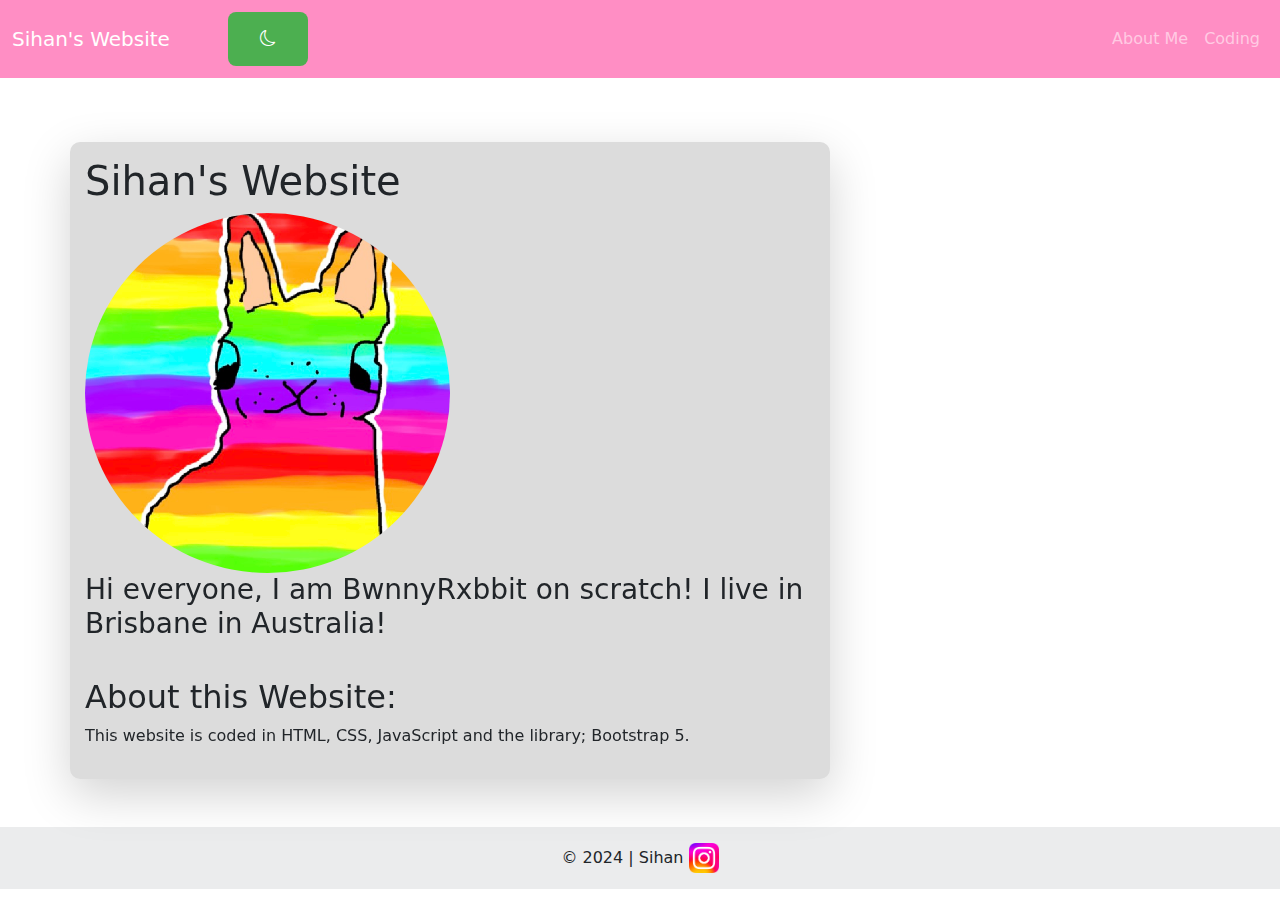
<file: index.html>
<!DOCTYPE html>
<html lang="en">

<head>
  <meta charset="UTF-8">
  <meta name="description" content="This website is about Sihan Pathiraja.">
  <meta name="keywords" content="Sihan Pathiraja, Sihan, Pathiraja">
  <meta name="author" content="Sihan Pathiraja">
  <meta name="viewport" content="width=device-width, initial-scale=1.0">
  <title>Sihan's Website</title>
  <link rel="icon" type="image/x-icon" href="/src/img/photo.jpeg">
  <link href="https://cdn.jsdelivr.net/npm/bootstrap@5.3.3/dist/css/bootstrap.min.css" rel="stylesheet">
  <link rel="stylesheet" href="https://cdn.jsdelivr.net/npm/bootstrap-icons@1.11.1/font/bootstrap-icons.css">
  <link rel="stylesheet" href="/src/style.css">
</head>

<body>
  <nav class="navbar navbar-expand-sm navbar-dark sticky-top" style="background-color: #ff8ec4;">
    <div class="container-fluid">
      <a class="navbar-brand" href="/">Sihan's Website</a>
      <div class="form-check form-switch">
        <input class="form-check-input hidden" style="display: none;" type="checkbox" id="darkModeToggle">
      </div>
      <div class="dark-mode-toggle">
        <i id="darkModeIcon" class="bi bi-moon"></i> 
      </div>
      <button class="navbar-toggler" type="button" data-bs-toggle="collapse" data-bs-target="#navbarNav"
        aria-controls="navbarNav" aria-expanded="false" aria-label="Toggle navigation">
        <span class="navbar-toggler-icon"></span>
      </button>
      <div class="collapse navbar-collapse" id="navbarNav">
        <ul class="navbar-nav ms-auto">
          <li class="nav-item">
            <a class="nav-link" href="/aboutme/">About Me</a>
          </li>
          <li class="nav-item">
            <a class="nav-link" href="/coding/">Coding</a>
          </li>
        </ul>
      </div>
    </div>
  </nav>
  <main class="container">
    <div class="row">
      <section class="col-sm-8 shadow-lg">
        <h1 id="text">Sihan's Website</h1>
        <img src="/src/img/photo.jpeg" alt="" class="rounded-circle img-fluid icon" loading="lazy">
        <h3>Hi everyone, I am BwnnyRxbbit on scratch! I live in Brisbane in Australia!</h3>
        <hr>
        <h2>About this Website:</h2>

        <p>This website is coded in HTML, CSS, JavaScript and the library; Bootstrap 5.</p>
      </section>
      <section class="col-sm-4">
        <!-- <aside class="shadow-lg">
          <div>
            Code that goes inside the box here!
          </div>
        </aside> -->
      </section>
    </div>
  </main>
  <footer class="bg-body-tertiary text-center text-lg-start mt-5">
    <!-- Copyright -->
    <div class="text-center p-3" style="background-color: rgba(0, 0, 0, 0.05);">
      © 2024 | Sihan 
      <a href="https://www.instagram.com/sihanpathiraja/" target="_blank">
        <img class=" social hover-zoom" src="/src/img/social/Instagram.png" alt="">
      </a>
    </div>
  </footer>
  <script src="/src/app.js"></script>
  <script src="https://cdn.jsdelivr.net/npm/bootstrap@5.3.3/dist/js/bootstrap.bundle.min.js"></script>
</body>

</html>
</file>
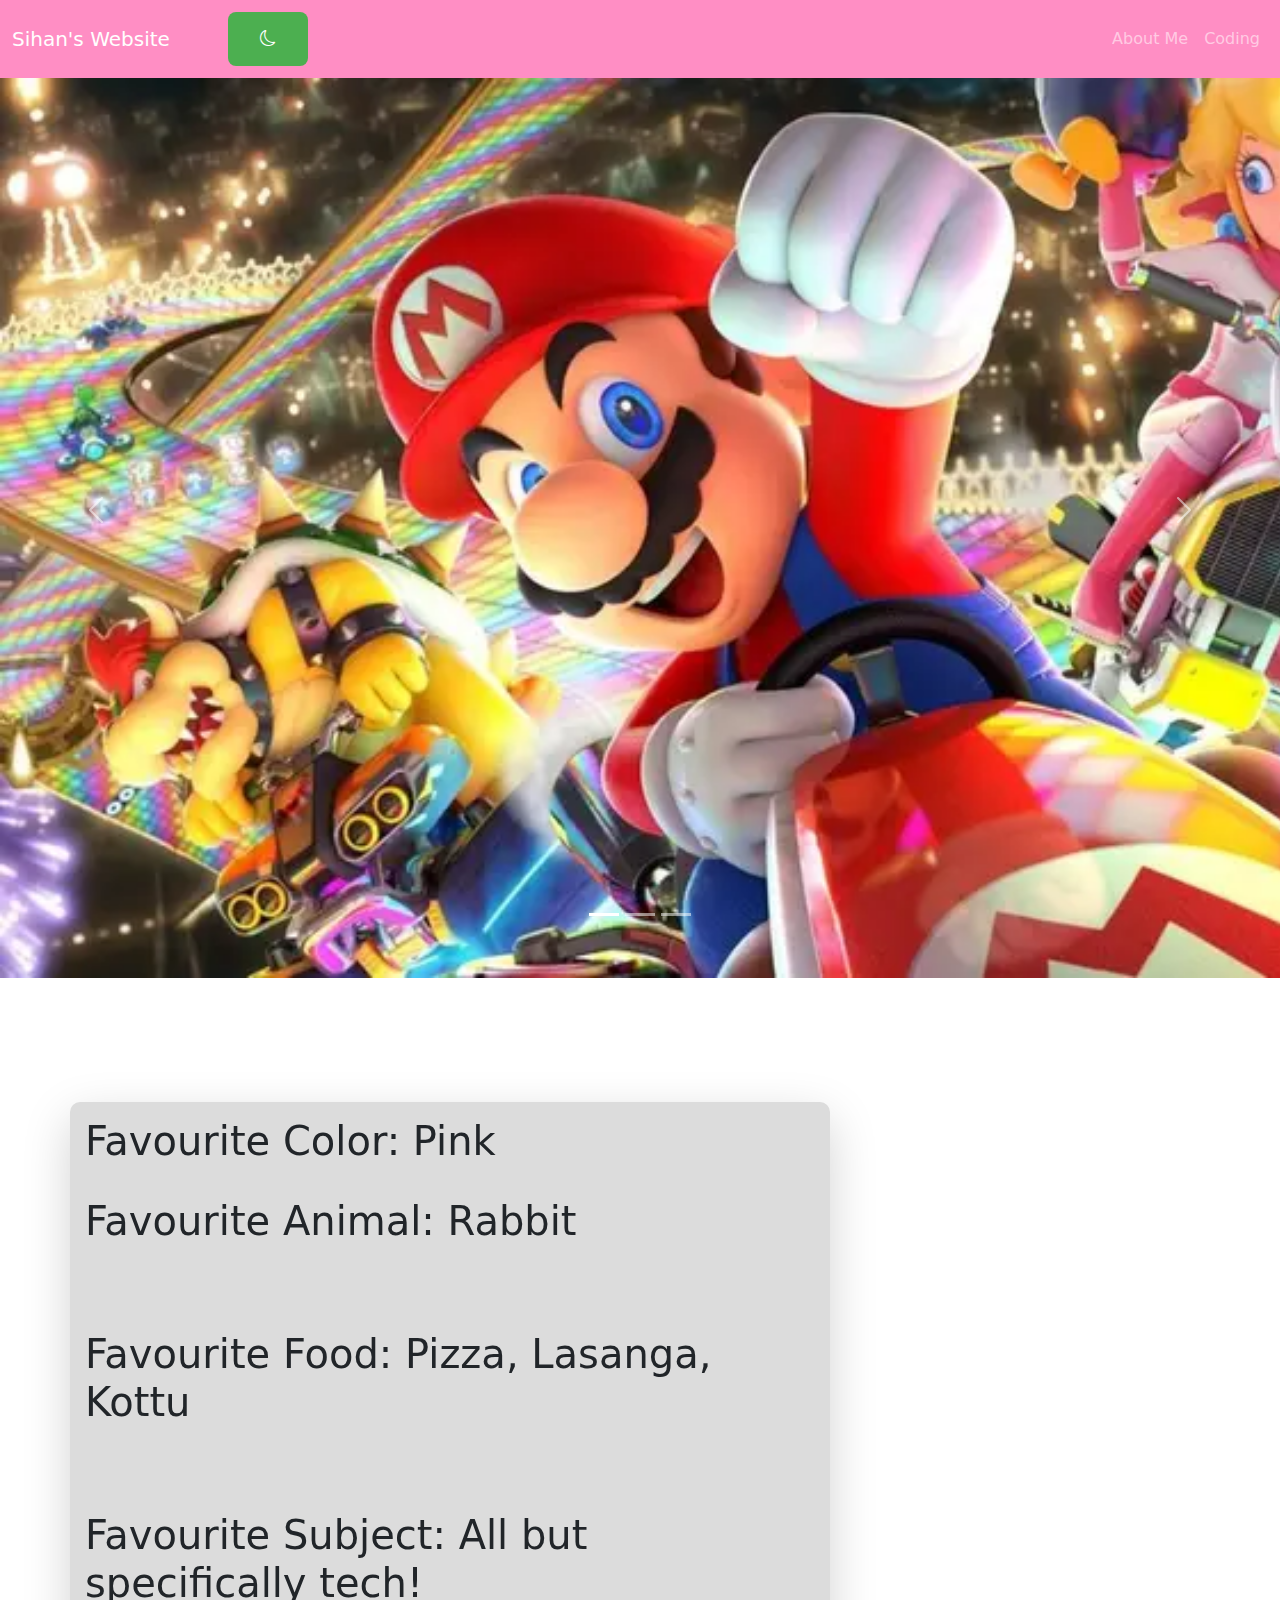
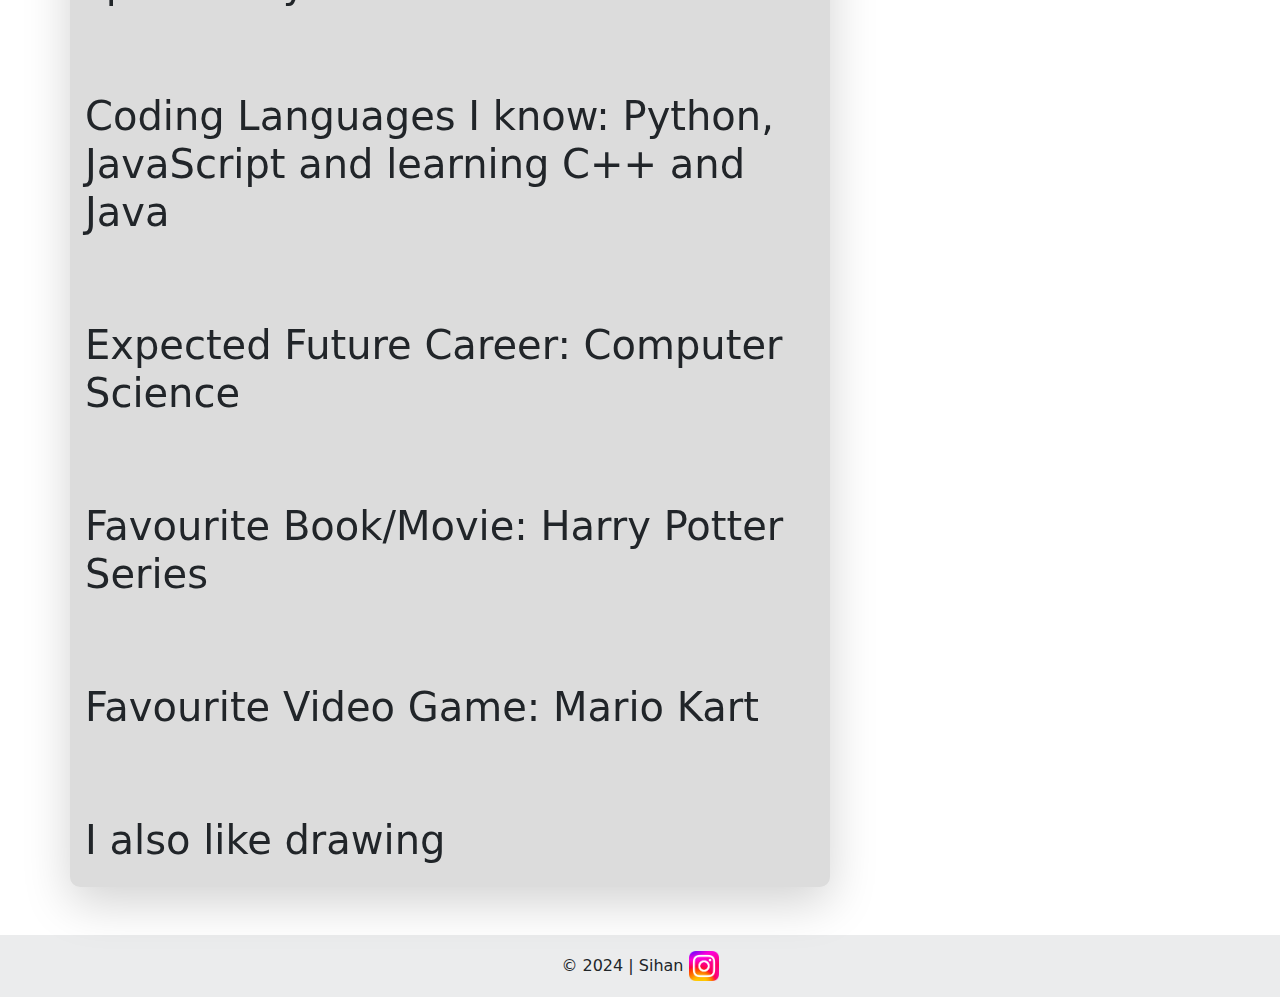
<file: aboutme/index.html>
<!DOCTYPE html>
<html lang="en">

<head>
  <meta charset="UTF-8">
  <meta name="viewport" content="width=device-width, initial-scale=1.0">
  <title>Sihan's Website</title>
  <link rel="icon" type="image/x-icon" href="a.jpeg">
  <link rel="stylesheet" href="/src/style.css">
  <link href="https://cdn.jsdelivr.net/npm/bootstrap@5.3.3/dist/css/bootstrap.min.css" rel="stylesheet">
  <link rel="stylesheet" href="https://cdn.jsdelivr.net/npm/bootstrap-icons@1.11.1/font/bootstrap-icons.css">
  <script src="https://cdn.jsdelivr.net/npm/bootstrap@5.3.3/dist/js/bootstrap.bundle.min.js"></script>
</head>

<body>
  <nav class="navbar navbar-expand-sm navbar-dark sticky-top" style="background-color: #ff8ec4;">
    <div class="container-fluid">
      <a class="navbar-brand" href="/">Sihan's Website</a>
      <div class="form-check form-switch">
        <input class="form-check-input hidden" style="display: none;" type="checkbox" id="darkModeToggle">
      </div>
      <div class="dark-mode-toggle">
        <i id="darkModeIcon" class="bi bi-moon"></i> 
      </div>
      <button class="navbar-toggler" type="button" data-bs-toggle="collapse" data-bs-target="#navbarNav"
        aria-controls="navbarNav" aria-expanded="false" aria-label="Toggle navigation">
        <span class="navbar-toggler-icon"></span>
      </button>
      <div class="collapse navbar-collapse" id="navbarNav">
        <ul class="navbar-nav ms-auto">
          <li class="nav-item">
            <a class="nav-link" href="/aboutme/">About Me</a>
          </li>
          <li class="nav-item">
            <a class="nav-link" href="/coding/">Coding</a>
          </li>
        </ul>
      </div>
    </div>
  </nav>
  <!-- Carousel -->
  <div id="demo" class="carousel slide" data-bs-ride="carousel">
    <!-- Indicators/dots -->
    <div class="carousel-indicators">
      <button type="button" data-bs-target="#demo" data-bs-slide-to="0" class="active"></button>
      <button type="button" data-bs-target="#demo" data-bs-slide-to="1"></button>
      <button type="button" data-bs-target="#demo" data-bs-slide-to="2"></button>
    </div>

    <!-- The slideshow/carousel -->
    <div class="carousel-inner">
      <div class="carousel-item active" style="background-image: url('/src/img/banners/Dominos.jpg')"></div>
      <div class="carousel-item" style="background-image: url('/src/img/banners/rabbits.webp')"></div>
      <div class="carousel-item active" style="background-image: url('/src/img/banners/mario.webp')"></div>
    </div>

    <!-- Left and right controls/icons -->
    <button class="carousel-control-prev" type="button" data-bs-target="#demo" data-bs-slide="prev">
      <span class="carousel-control-prev-icon"></span>
    </button>
    <button class="carousel-control-next" type="button" data-bs-target="#demo" data-bs-slide="next">
      <span class="carousel-control-next-icon"></span>
    </button>
  </div>
  <br>
  <br>
  <br>
  <br>
  <main class="container">
    <div class="row">
      <section class="col-sm-8 shadow-lg">
        <h1>Favourite Color: Pink</h1>
        <hr<br><br>

          <h1>Favourite Animal: Rabbit</h1>
          <hr><br><br>
          <h1>Favourite Food: Pizza, Lasanga, Kottu</h1>
          <hr><br><br>
          <h1>Favourite Subject: All but specifically tech!</h1>
          <hr><br><br>
          <h1>Coding Languages I know: Python, JavaScript and learning C++ and Java</h1>
          <hr><br><br>
          <h1>Expected Future Career: Computer Science</h1>
          <hr><br><br>
          <h1>Favourite Book/Movie: Harry Potter Series</h1>
          <hr><br><br>
          <h1>Favourite Video Game: Mario Kart</h1>
          <hr><br><br>
          <h1>I also like drawing</h1>
      </section>
      <section class="col-sm-4">
        <!-- <aside class="shadow-lg">
          <div>
            Code that goes inside the box here!
          </div>
        </aside> -->
      </section>
    </div>
  </main>
  <footer class="bg-body-tertiary text-center text-lg-start mt-5">
    <!-- Copyright -->
    <div class="text-center p-3" style="background-color: rgba(0, 0, 0, 0.05);">
      © 2024 | Sihan 
      <a href="https://www.instagram.com/sihanpathiraja/" target="_blank">
        <img class=" social hover-zoom" src="/src/img/social/Instagram.png" alt="">
      </a>
    </div>
  </footer>
  <script src="/src/app.js"></script>
</body>

</html>
</file>
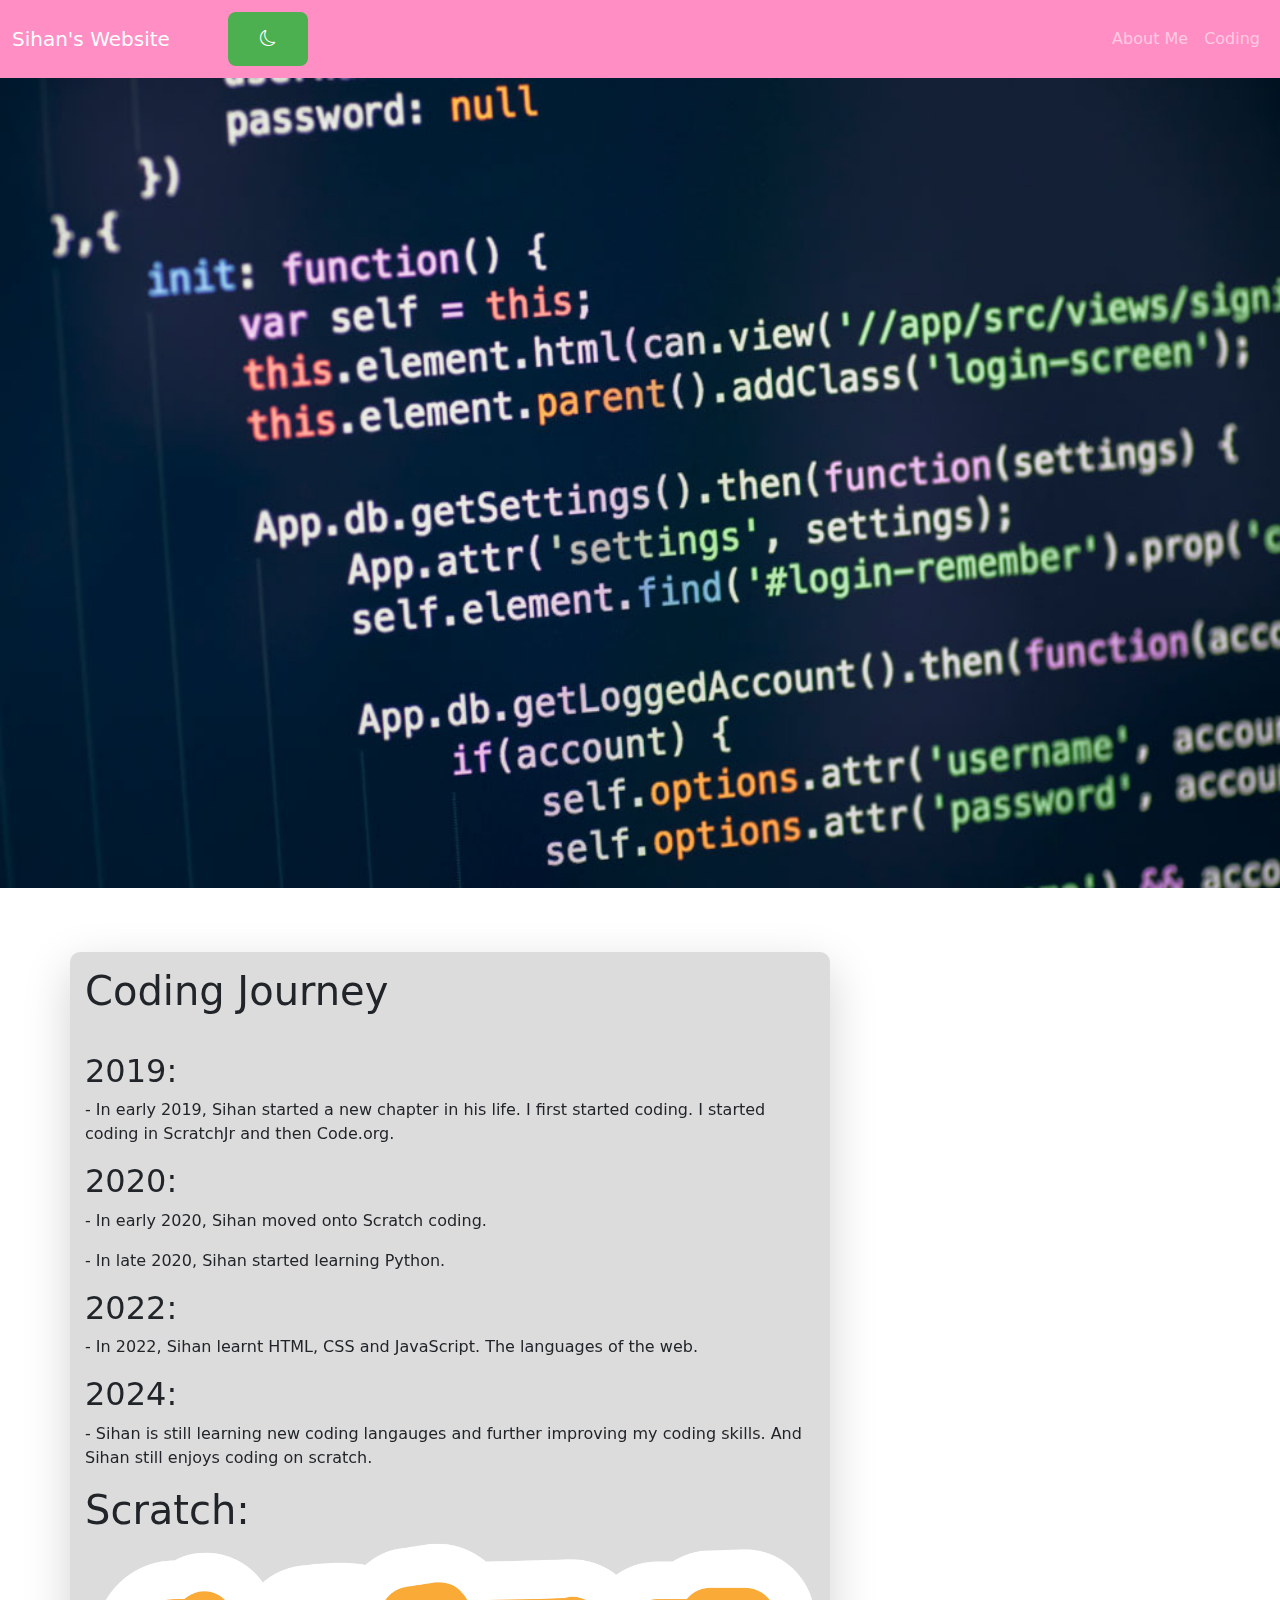
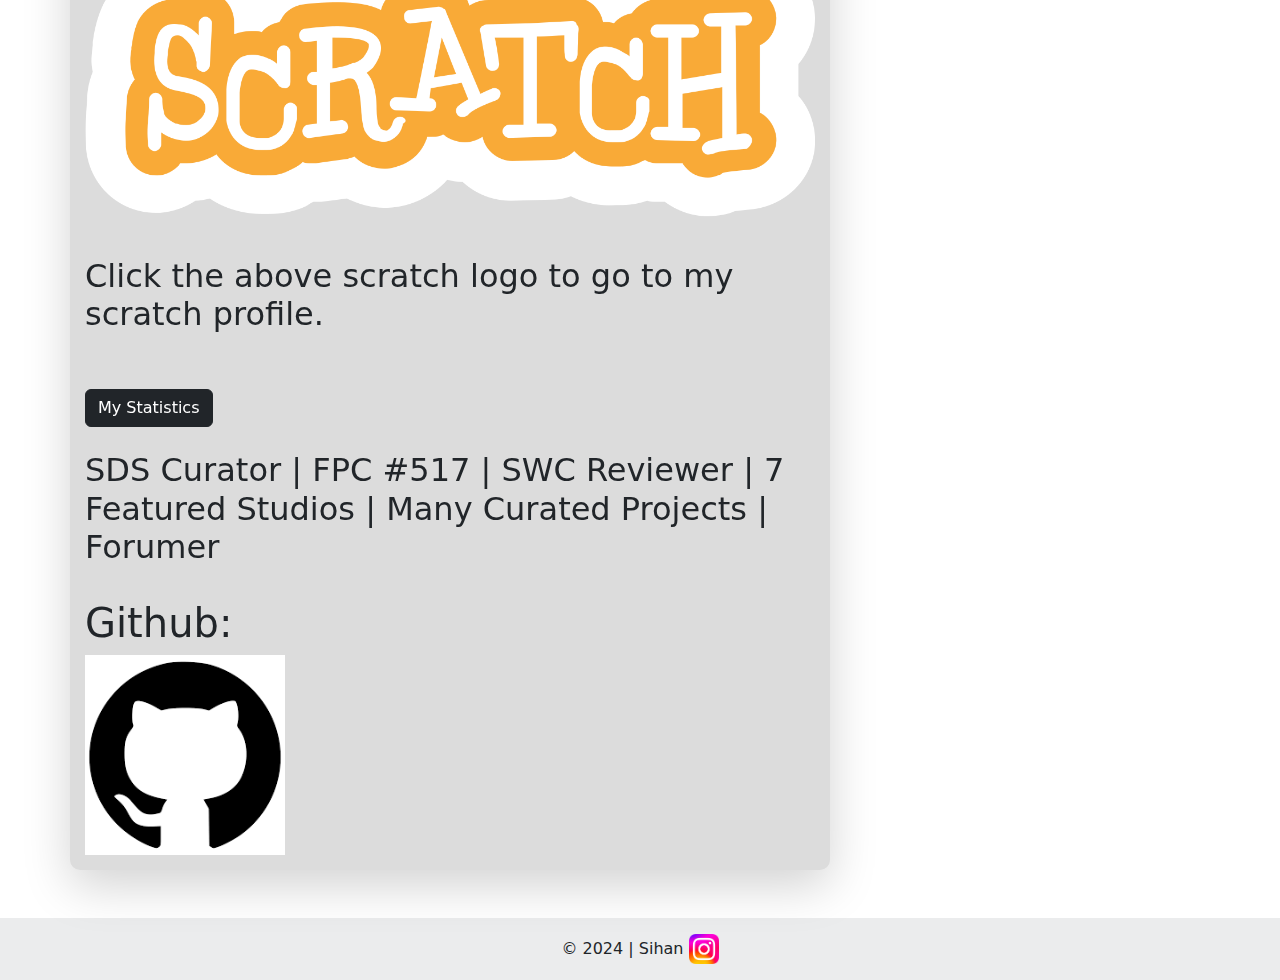
<file: coding/index.html>
<!DOCTYPE html>
<html lang="en">

<head>
  <meta charset="UTF-8">
  <meta name="viewport" content="width=device-width, initial-scale=1.0">
  <title>Sihan's Website</title>
  <link rel="icon" type="image/x-icon" href="/src/img/photo.jpeg">
  <link rel="stylesheet" href="/src/style.css">
  <link href="https://cdn.jsdelivr.net/npm/bootstrap@5.3.3/dist/css/bootstrap.min.css" rel="stylesheet">
  <link rel="stylesheet" href="https://cdn.jsdelivr.net/npm/bootstrap-icons@1.11.1/font/bootstrap-icons.css">
  <script src="https://cdn.jsdelivr.net/npm/bootstrap@5.3.3/dist/js/bootstrap.bundle.min.js"></script>
</head>

<body>
  <nav class="navbar navbar-expand-sm navbar-dark sticky-top" style="background-color: #ff8ec4;">
    <div class="container-fluid">
      <a class="navbar-brand" href="/">Sihan's Website</a>
      <div class="form-check form-switch">
        <input class="form-check-input hidden" style="display: none;" type="checkbox" id="darkModeToggle">
      </div>
      <div class="dark-mode-toggle">
        <i id="darkModeIcon" class="bi bi-moon"></i> 
      </div>
      <button class="navbar-toggler" type="button" data-bs-toggle="collapse" data-bs-target="#navbarNav"
        aria-controls="navbarNav" aria-expanded="false" aria-label="Toggle navigation">
        <span class="navbar-toggler-icon"></span>
      </button>
      <div class="collapse navbar-collapse" id="navbarNav">
        <ul class="navbar-nav ms-auto">
          <li class="nav-item">
            <a class="nav-link" href="/aboutme/">About Me</a>
          </li>
          <li class="nav-item">
            <a class="nav-link" href="/coding/">Coding</a>
          </li>
        </ul>
      </div>
    </div>
  </nav>
  <img id="codeImage" src="/src/img/banners/coding.jpg" alt="Code">
  <main class="container">
    <div class="row">
      <section class="col-sm-8 shadow-lg">
        <h1>Coding Journey</h1>
        <hr>
        <h2>2019:</h2>
        <p>- In early 2019, Sihan started a new chapter in his life. I first started coding. I started coding in
          ScratchJr and
          then Code.org.</p>
        <h2>2020:</h2>
        <p>- In early 2020, Sihan moved onto Scratch coding.</p>
        <p>- In late 2020, Sihan started learning Python.</p>
        <h2>2022:</h2>
        <p>- In 2022, Sihan learnt HTML, CSS and JavaScript. The languages of the web.</p>
        <h2>2024:</h2>
        <p>- Sihan is still learning new coding langauges and further improving my coding skills. And Sihan still enjoys
          coding on scratch.</p>
        <h1>Scratch:</h1>
        <a id="scratchLogo" href="https://scratch.mit.edu/users/BwnnyRxbbit/" target="_blank">
          <img src="/src/img/scratchLogo.png" class="img-fluid" alt="Scratch Logo">
        </a>
        <h2><br>Click the above scratch logo to go to my scratch profile.</h2><br><br>
        <a target="_blank" href="https://scratchstats.com/BwnnyRxbbit">
          <button class=" btn-dark btn">My Statistics</button>
        </a><br><br>
        <h2>SDS Curator | FPC #517 | SWC Reviewer | 7 Featured Studios | Many Curated Projects | Forumer</h2><br>
        <h1>Github:</h1>
        <a href="https://github.com/BwnnyRxbbit"><img class="logo" src="/src/img/Github.png" alt="" id="github"></a>
      </section>
      <section class="col-sm-4">
        <!-- <aside class="shadow-lg">
          <div>
            Code that goes inside the box here!
          </div>
        </aside> -->
      </section>
    </div>
  </main>
  <footer class="bg-body-tertiary text-center text-lg-start mt-5">
    <!-- Copyright -->
    <div class="text-center p-3" style="background-color: rgba(0, 0, 0, 0.05);">
      © 2024 | Sihan 
      <a href="https://www.instagram.com/sihanpathiraja/" target="_blank">
        <img class=" social hover-zoom" src="/src/img/social/Instagram.png" alt="">
      </a>
    </div>
  </footer>

  <script src="/src/app.js"></script>
</body>

</html>
</file>
<file: src/style.css>
#codeImage {
    width: 100%;
    height: 90vh;
}

#scratchLogo {
    width: 50%
}

#scratchLogo:hover {
    cursor: pointer;
}

.logo {
    width: 5%;
}

#demo {
    height: 96vh;
}

.social {
    width: 50px;
}

.icon {
    width: 50%
}

#github {
    width: 200px;
}

main {
    margin-top: 5%;

}

section:first-child,
aside {
    padding: 15px;
    background-color: gainsboro;
    backdrop-filter: blur(5px) !important;
    -webkit-backdrop-filter: blur(5px);
    border-radius: 10px;
}
/* Apply background color to the first child section and aside elements in dark theme */
html[data-bs-theme="dark"] section:first-child,
html[data-bs-theme="dark"] aside {
    background-color: rgba(72, 72, 72, 0.1);
}

section:last-child {
    display: flex;
    justify-content: center;
    /*align-items: center;*/
    position: relative;
}

section:last-child aside {
    position: sticky;
    width: 300px;
    /*display: flex;
    flex-direction: column;
    align-items: center;*/
    text-align: center;
    top: calc(50% - 30px);
    height: 300px;
}

.social {
    width: 30px;
}

hr {
    background: linear-gradient(to right, red, rgb(0, 38, 255));
    height: 5px;
    border: 0;
    border-radius: 20px;
    width: 0; /* Initial width */
    animation: grow 5s forwards; /* Apply the 'grow' animation over 5 seconds */
}

@keyframes grow {
    100% {
        width: 100%; /* Final width */
    }
}

.carousel-inner .carousel-item{
    background-repeat: no-repeat;
    background-size: cover;
    width: 100%;
    height: 100vh;
    background-color: black;
}
.dark-mode-toggle{
    background-color: #4CAF50; /* Green */
    border: none;
    color: white;
    padding: 15px 32px;
    text-align: center;
    text-decoration: none;
    display: inline-block;
    font-size: 16px;
    margin: 4px 2px;
    cursor: pointer;
    border-radius: 8px;
  }
</file>
